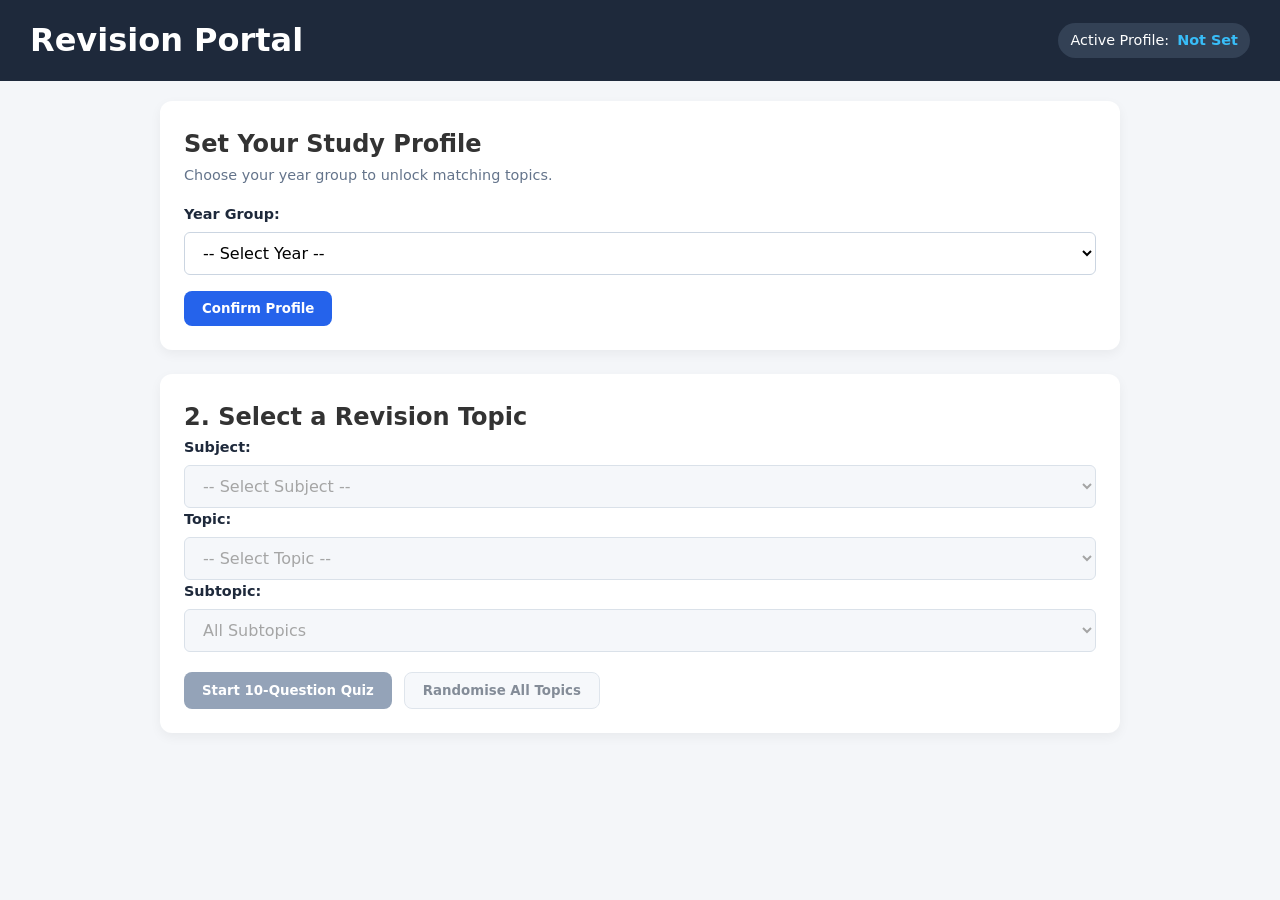
<file: index.html>
<!DOCTYPE html>
<html lang="en">
<head>
    <meta charset="UTF-8">
    <meta name="viewport" content="width=device-width, initial-scale=1.0">
    <title>Revision Portal</title>
    <link rel="stylesheet" href="css/main.css">
    <link rel="stylesheet" href="css/components.css">
</head>
<body>

    <header class="navbar">
        <div class="logo">
            <h1>Revision Portal</h1>
        </div>
        <div class="user-profile-badge" id="headerYearBadge">
            <span class="badge-label">Active Profile:</span>
            <span class="badge-value" id="currentProfileDisplay">Not Set</span>
        </div>
    </header>

    <main class="container">
        
        <!-- STEP 1: PROFILE SELECTION -->
        <section class="card profile-card">
            <h2>Set Your Study Profile</h2>
            <p class="subtitle">Choose your year group to unlock matching topics.</p>

            <div class="form-row">
                <div class="form-group">
                    <label for="yearSelect">Year Group:</label>
                    <select id="yearSelect">
                        <option value="">-- Select Year --</option>
                        <!-- FIXED: Values must match actual year numbers (7-11) -->
                        <option value="7">Year 7</option>
                        <option value="8">Year 8</option>
                        <option value="9">Year 9</option>
                        <option value="10">Year 10</option>
                        <option value="11">Year 11</option>
                    </select>
                </div>

                <!-- GCSE OPTIONS WRAPPER -->
                <div id="gcseOptions" class="gcse-options hidden">
                    <div class="form-group">
                        <label for="routeSelect">Course Route:</label>
                        <select id="routeSelect">
                            <option value="1">Combined Science</option>
                            <option value="2">Triple Science</option>
                        </select>
                    </div>

                    <div class="form-group">
                        <label for="tierSelect">Tier:</label>
                        <select id="tierSelect">
                            <option value="1">Foundation</option>
                            <option value="2">Higher</option>
                        </select>
                    </div>
                </div>
            </div>

            <button id="saveProfileBtn" class="btn-primary">Confirm Profile</button>
        </section>

        <!-- STEP 2: REVISION TOPIC LAUNCHER -->
        <section class="card launcher-card" id="launcherSection">
            <h2>2. Select a Revision Topic</h2>
            
            <div class="form-group">
                <label for="subjectSelect">Subject:</label>
                <select id="subjectSelect" disabled>
                    <option value="">-- Select Subject --</option>
                    <!-- Subject IDs matching curriculum.json -->
                    <option value="1">Biology</option>
                    <option value="2">Chemistry</option>
                    <option value="3">Physics</option>
                </select>
            </div>

            <div class="form-group">
                <label for="topicSelect">Topic:</label>
                <select id="topicSelect" disabled>
                    <option value="">-- Select Topic --</option>
                </select>
            </div>

            <div class="form-group">
                <label for="subtopicSelect">Subtopic:</label>
                <!-- FIXED: Changed ID from subtopic-select to subtopicSelect -->
                <select id="subtopicSelect" disabled>
                    <option value="all">All Subtopics</option>
                </select>
            </div>

            <div class="button-group">
                <button id="startQuizBtn" class="btn-primary" disabled>Start 10-Question Quiz</button>
                <button id="randomiseAllBtn" class="btn-secondary" disabled>Randomise All Topics</button>
            </div>
        </section>

    </main>


    <script src="js/app.js"></script>
    <script src="js/quiz.js"></script>
</body>
</html>
</file>
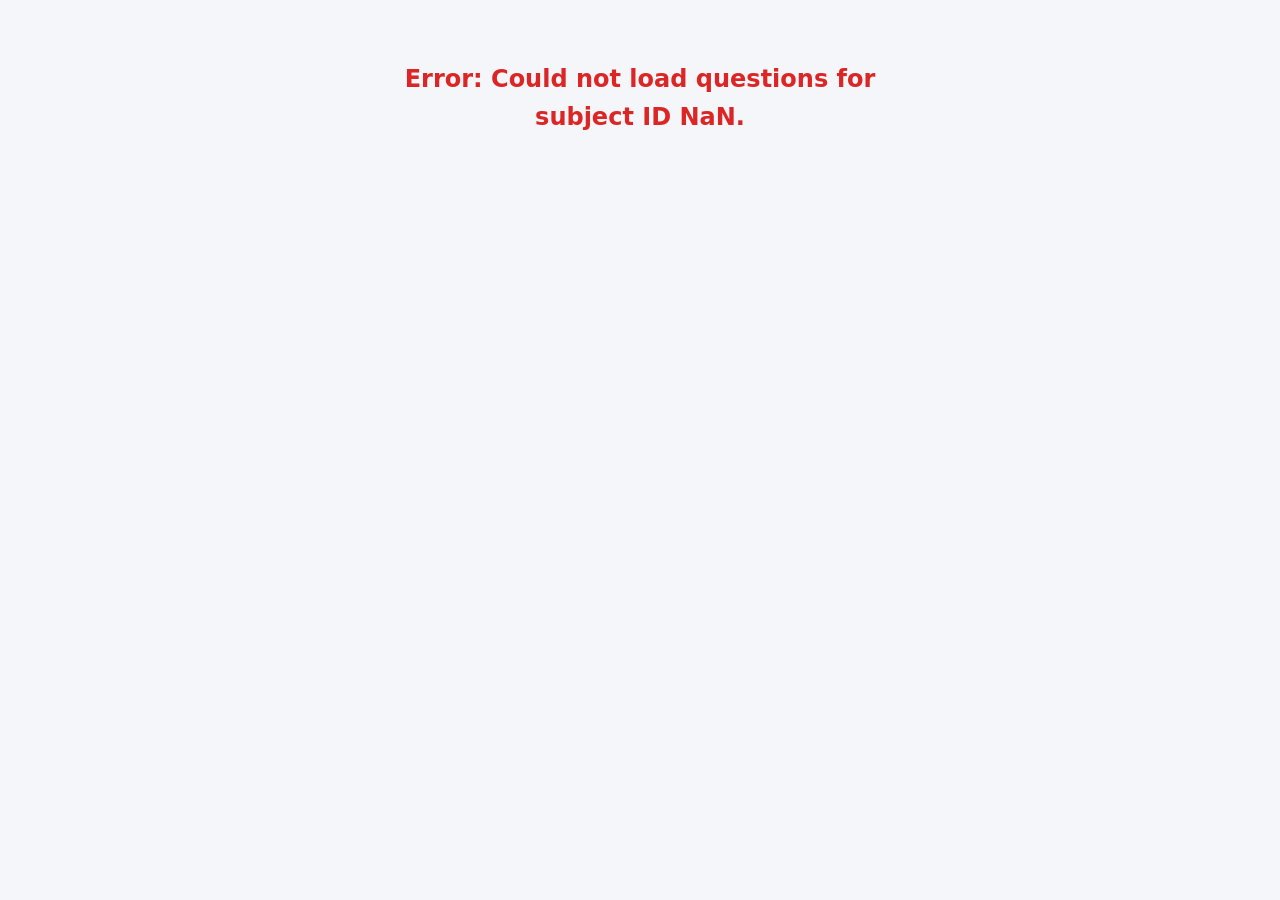
<file: quiz.html>
<!DOCTYPE html>
<html lang="en">
<head>
    <meta charset="UTF-8">
    <meta name="viewport" content="width=device-width, initial-scale=1.0">
    <title>Science Quiz</title>
    <link rel="stylesheet" href="css/main.css">
    <link rel="stylesheet" href="css/components.css">
</head>
<body>
    <div class="quiz-wrapper">
        <div class="quiz-header">
            <span id="questionTracker" class="tracker-badge">Question 1 of 1</span>
        </div>

        <!-- 3D Flashcard Container -->
        <div class="flashcard-container" onclick="flipCard()">
            <div id="flashcard" class="flashcard">
                <!-- Front Side (Question) -->
                <div class="card-face card-front">
                    <span class="card-label">QUESTION</span>
                    <h2 id="questionText">Loading...</h2>
                    <p class="card-hint">💡 Click card to reveal answer</p>
                </div>
                
                <!-- Back Side (Answer) -->
                <div class="card-face card-back">
                    <span class="card-label">ANSWER</span>
                    <h3 id="answerText">Loading...</h3>
                </div>
            </div>
        </div>

        <!-- Rating Controls (Hidden until card flips) -->
        <div id="ratingSection" class="rating-container hidden">
            <p class="rating-title">How well did you know this?</p>
            <div class="rating-buttons">
                <button class="rate-btn red" onclick="rateAnswer('red')">Incorrect 🔴</button>
                <button class="rate-btn yellow" onclick="rateAnswer('yellow')">Partly correct 🟡</button>
                <button class="rate-btn green" onclick="rateAnswer('green')">Got it! 🟢</button>
            </div>
        </div>

<!-- Action Navigation -->
    <div class="quiz-actions">
        <button id="nextBtn" class="next-btn" onclick="nextQuestion()">Next Question ➔</button>
    </div>
</div>

<!-- Only load quiz.js here -->
<script src="js/quiz.js"></script>
</body>
</html>
</file>
<file: css/main.css>
/* Base Styles */
* {
    box-sizing: border-box;
    margin: 0;
    padding: 0;
    font-family: system-ui, -apple-system, BlinkMacSystemFont, 'Segoe UI', Roboto, Oxygen, Ubuntu, Cantarell, sans-serif;
}

body {
    background-color: #f4f6f9;
    color: #333;
    line-height: 1.6;
}

.container {
    max-width: 1000px;
    margin: 20px auto;
    padding: 0 20px;
}

/* Header & Badge */
.navbar {
    display: flex;
    justify-content: space-between;
    align-items: center;
    background-color: #1e293b;
    color: #fff;
    padding: 15px 30px;
}

.user-profile-badge {
    display: flex;
    align-items: center;
    gap: 8px;
    background-color: #334155;
    padding: 6px 12px;
    border-radius: 20px;
    font-size: 0.9rem;
}

.badge-value {
    font-weight: bold;
    color: #38bdf8;
}

.btn-sm {
    background-color: #475569;
    color: #fff;
    border: none;
    padding: 4px 8px;
    border-radius: 4px;
    cursor: pointer;
    font-size: 0.75rem;
}

.btn-sm:hover {
    background-color: #64748b;
}
</file>
<file: css/components.css>
.card {
    background: #ffffff;
    padding: 24px;
    border-radius: 12px;
    box-shadow: 0 4px 12px rgba(0, 0, 0, 0.05);
    margin-bottom: 24px;
}

.subtitle {
    color: #64748b;
    font-size: 0.9rem;
    margin-bottom: 16px;
}

.form-row {
    display: flex;
    flex-wrap: wrap;
    gap: 16px;
    margin-bottom: 16px;
}

.gcse-options {
    display: flex;
    gap: 16px;
    flex-wrap: wrap;
}

.form-group {
    display: flex;
    flex-direction: column;
    gap: 6px;
    flex: 1;
    min-width: 180px;
}

label {
    font-weight: 600;
    font-size: 0.9rem;
    color: #1e293b;
}

select {
    padding: 10px 14px;
    border: 1px solid #cbd5e1;
    border-radius: 6px;
    font-size: 1rem;
    background-color: #fff;
    width: 100%;
}

select:disabled {
    background-color: #f1f5f9;
    cursor: not-allowed;
}

.button-group {
    display: flex;
    gap: 12px;
    margin-top: 20px;
}

.btn-primary {
    background-color: #2563eb;
    color: white;
    border: none;
    padding: 10px 18px;
    border-radius: 8px;
    font-weight: 600;
    cursor: pointer;
}

.btn-primary:disabled {
    background-color: #94a3b8;
    cursor: not-allowed;
}

.btn-secondary {
    background-color: #f1f5f9;
    color: #334155;
    border: 1px solid #cbd5e1;
    padding: 10px 18px;
    border-radius: 8px;
    font-weight: 600;
    cursor: pointer;
}

.btn-secondary:disabled {
    opacity: 0.6;
    cursor: not-allowed;
}

.hidden {
    display: none !important;
}

/* Container Layout */
.quiz-wrapper {
    max-width: 650px;
    margin: 40px auto;
    padding: 0 20px;
    font-family: system-ui, -apple-system, sans-serif;
}

.quiz-header {
    margin-bottom: 15px;
}

.tracker-badge {
    background: #e2e8f0;
    color: #334155;
    padding: 6px 14px;
    border-radius: 20px;
    font-weight: 600;
    font-size: 0.9rem;
}

/* 3D Flashcard Setup */
.flashcard-container {
    perspective: 1000px;
    cursor: pointer;
    margin-bottom: 25px;
}

.flashcard {
    position: relative;
    width: 100%;
    min-height: 220px;
    transition: transform 0.6s cubic-bezier(0.4, 0.2, 0.2, 1);
    transform-style: preserve-3d;
}

.flashcard.flipped {
    transform: rotateY(180deg);
}

.card-face {
    position: absolute;
    width: 100%;
    height: 100%;
    backface-visibility: hidden;
    border-radius: 16px;
    padding: 30px;
    box-sizing: border-box;
    display: flex;
    flex-direction: column;
    justify-content: center;
    box-shadow: 0 10px 25px -5px rgba(0, 0, 0, 0.1), 0 8px 10px -6px rgba(0, 0, 0, 0.05);
}

.card-front {
    background: #ffffff;
    border: 2px solid #e2e8f0;
    color: #1e293b;
}

.card-back {
    background: #f8fafc;
    border: 2px solid #cbd5e1;
    color: #0f172a;
    transform: rotateY(180deg);
}

.card-label {
    font-size: 0.75rem;
    font-weight: 700;
    letter-spacing: 0.1em;
    color: #64748b;
    margin-bottom: 10px;
}

.card-hint {
    margin-top: 20px;
    font-size: 0.85rem;
    color: #94a3b8;
}

/* Rating Buttons Section */
.rating-container {
    text-align: center;
    margin-bottom: 20px;
    animation: fadeIn 0.3s ease-in-out;
}

.rating-container.hidden {
    display: none;
}

.rating-title {
    font-size: 0.9rem;
    color: #64748b;
    margin-bottom: 10px;
}

.rating-buttons {
    display: flex;
    gap: 12px;
    justify-content: center;
}

.rate-btn {
    flex: 1;
    padding: 10px 16px;
    border: none;
    border-radius: 8px;
    font-weight: 600;
    cursor: pointer;
    transition: transform 0.1s ease, filter 0.2s ease;
}

.rate-btn:hover {
    transform: translateY(-2px);
    filter: brightness(0.95);
}

.rate-btn.red { background-color: #fee2e2; color: #991b1b; }
.rate-btn.yellow { background-color: #fef3c7; color: #92400e; }
.rate-btn.green { background-color: #dcfce7; color: #166534; }

/* Navigation */
.quiz-actions {
    display: flex;
    justify-content: flex-end;
}

.next-btn {
    background-color: #2563eb;
    color: white;
    border: none;
    padding: 12px 24px;
    border-radius: 8px;
    font-weight: 600;
    font-size: 1rem;
    cursor: pointer;
}

.next-btn:hover {
    background-color: #1d4ed8;
}

@keyframes fadeIn {
    from { opacity: 0; transform: translateY(6px); }
    to { opacity: 1; transform: translateY(0); }
}
</file>
